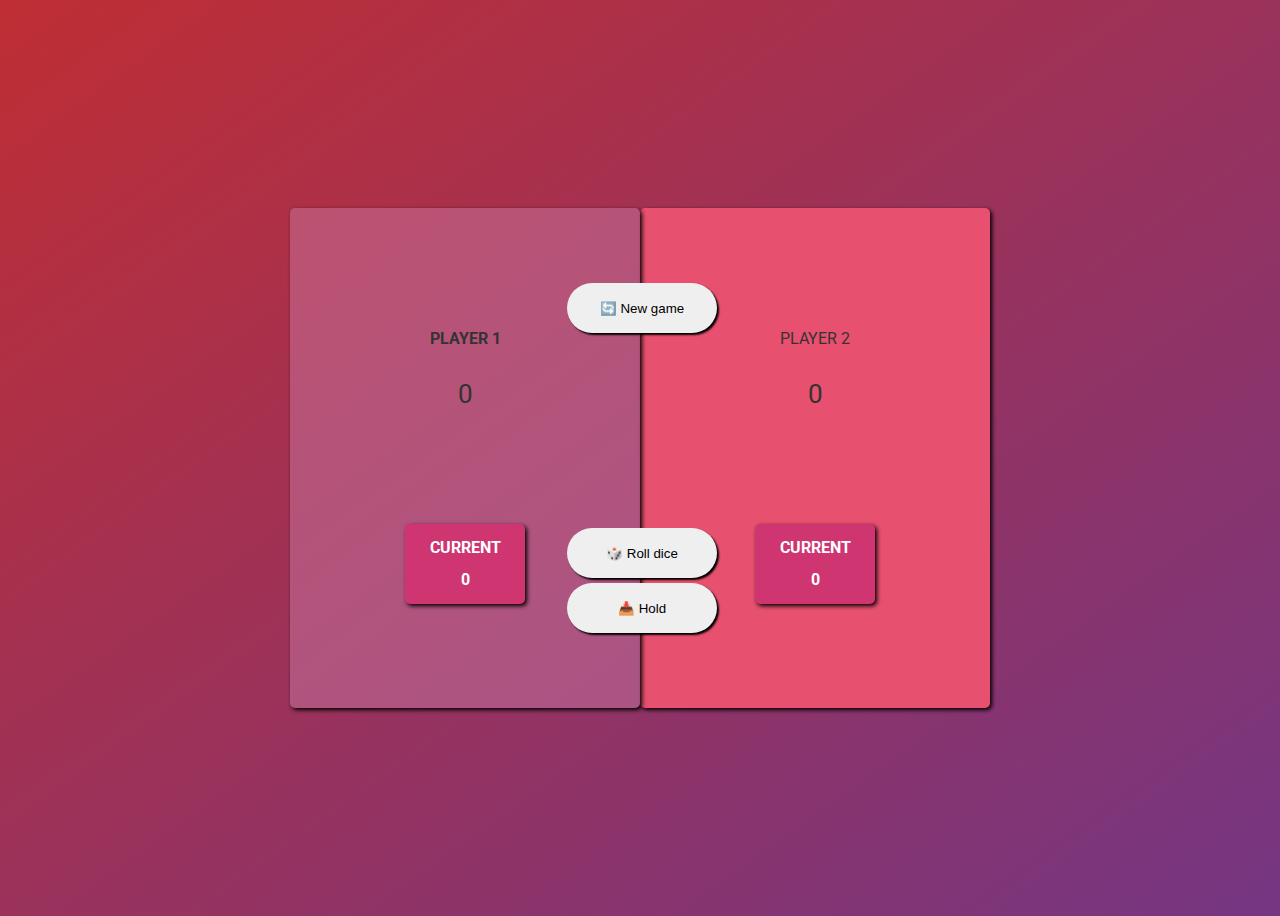
<file: pig game/index.html>
<!DOCTYPE html>
<html>
  <head>
    <title>pig game</title>

    <link rel="preconnect" href="https://fonts.googleapis.com" />
    <link rel="preconnect" href="https://fonts.gstatic.com" crossorigin />
    <link
      href="https://fonts.googleapis.com/css2?family=Noto+Sans+Hatran&family=Roboto+Slab&family=Roboto:ital,wght@0,100..900;1,100..900&display=swap"
      rel="stylesheet"
    />
    <link rel="stylesheet" href="style.css" />
    <style></style>
  </head>

  <body>
    <div class="head">
      <section class="main player--0 player--active">
        <p class="player">PLAYER 1</p>
        <p class="score" id="score--0">0</p>
        <div class="Current">
          <p class="currentheading" id="curretheading">CURRENT</p>
          <p class="currentScore" id="currentScore--0">0</p>
        </div>
      </section>
      <div class="btns">
        <button class="btn new">🔄 New game</button>
        <img src="dice-5.png" class="dice" />
        <button class="btn roll">🎲 Roll dice</button>
        <button class="btn hold">📥 Hold</button>
      </div>
      <section class="main-2 player--1">
        <p class="player">PLAYER 2</p>
        <p class="score" id="score--1">0</p>
        <div class="Current-2">
          <p class="currentheading-2" id="currentheading--1">CURRENT</p>
          <p class="currentScore-2" id="currentScore--1">0</p>
        </div>
      </section>
    </div>
    <script src="script.js"></script>
  </body>
</html>
</file>
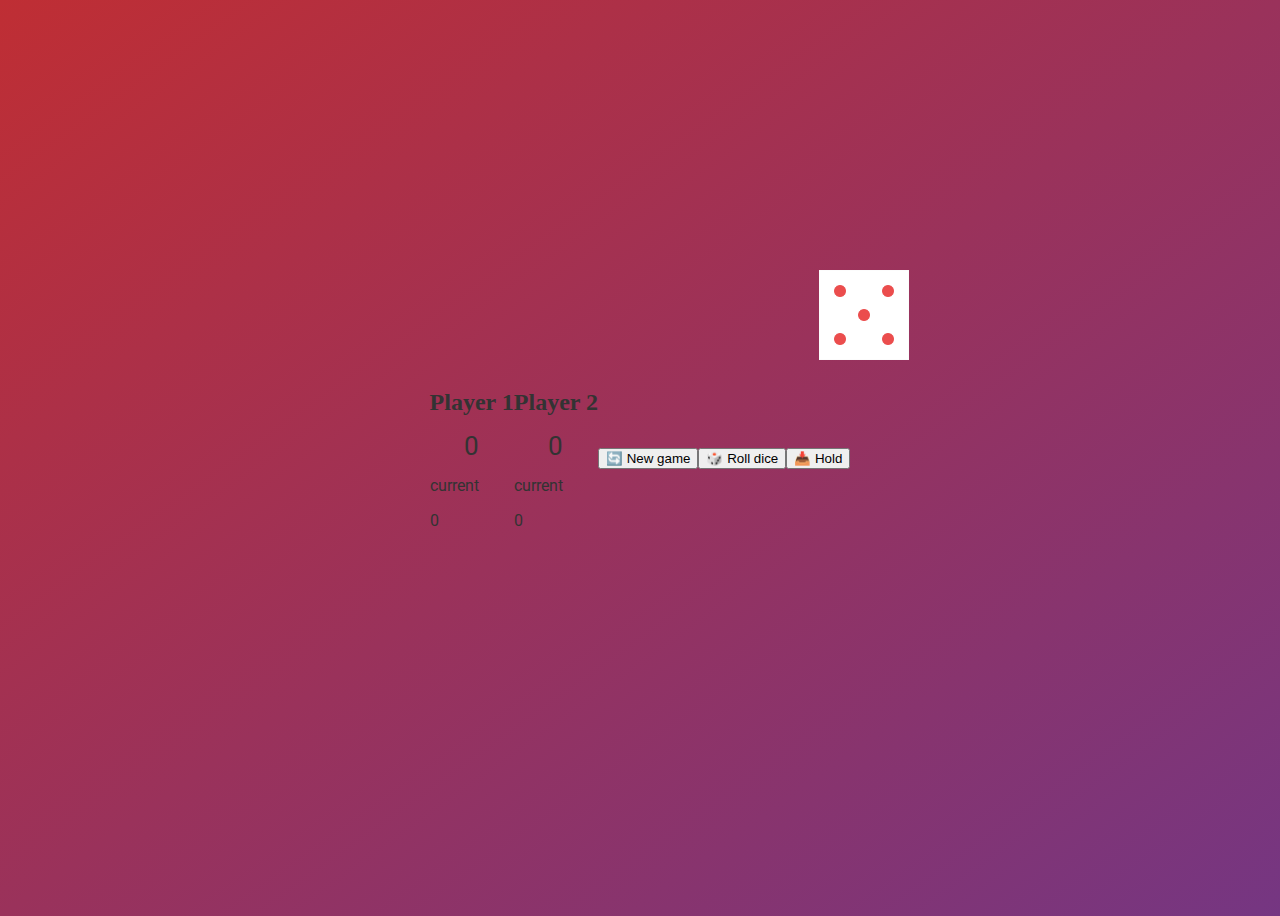
<file: pig game/pig.html>
<!DOCTYPE html>
<html>
  <head>
    <title>Pig Game</title>
    <link
      href="https://fonts.googleapis.com/css2?family=Noto+Sans+Hatran&family=Roboto+Slab&family=Roboto:ital,wght@0,100..900;1,100..900&display=swap"
      rel="stylesheet"
    />
    <link rel="stylesheet" href="style.css" />
  </head>
  <body>
    <section class="player player--0 player-active">
      <h2 class="name" id="name--0">Player 1</h2>
      <p class="score" id="score--0">0</p>
      <div>
        <p class="current--label">current</p>
        <p class="current-score" id="current--0">0</p>
      </div>
    </section>
    <section class="player player--1">
      <h2 class="name" id="name--1">Player 2</h2>
      <p class="score" id="score--1">0</p>
      <div>
        <p class="current--label">current</p>
        <p class="current-score" id="current--1">0</p>
      </div>
    </section>
    <img src="dice-5.png" class="dice" />
    <button class="btn btn--new">🔄 New game</button>
    <button class="btn btn--roll">🎲 Roll dice</button>
    <button class="btn btn--hold">📥 Hold</button>
  </body>
</html>
</file>
<file: pig game/style.css>
p {
  font-family: roboto, arial;
}
body {
  font-weight: 400;
  height: 100vh;
  color: #333;
  background-image: linear-gradient(to top left, #753682 0%, #bf2e34 100%);
  display: flex;

  align-items: center;
  justify-content: center;
}
.Player {
  font-size: 26px;
  display: flex;
  justify-content: center;
  align-items: center;
  margin-top: 10px;
}
.score {
  display: flex;
  justify-content: center;
  align-items: center;
  font-size: 26px;
  line-height: 8px;
}
.main {
  position: relative;
  width: 350px;
  height: 500px;
  border-radius: 5px;
  box-shadow: 2px 2px 4px black;
  display: flex;
  justify-content: center;
  align-items: center;
  flex-direction: column;
  padding-top: 0px;
  background-color: rgb(231, 80, 110);
}
.Current {
  width: 120px;
  height: 80px;
  background-color: rgb(207, 54, 113);
  border-radius: 5px;
  box-shadow: 2px 2px 4px black;
  display: flex;
  flex-direction: column;
  justify-content: center;
  align-items: center;
  line-height: 0px;
  margin-top: 100px;
}
.currentheading,
.currentScore {
  font-size: 16px;
  color: white;
  font-weight: bold;
}
.Player-2 {
  font-size: 26px;
  display: flex;
  justify-content: center;
  align-items: center;
  margin-top: 10px;
}
.score-2 {
  display: flex;
  justify-content: center;
  align-items: center;
  font-size: 26px;
  line-height: 8px;
}
.main-2 {
  width: 350px;
  height: 500px;
  border-radius: 5px;
  box-shadow: 2px 2px 4px black;
  display: flex;
  justify-content: center;
  align-items: center;
  flex-direction: column;
  padding-top: 0px;
  background-color: rgb(231, 80, 110);
}
.Current-2 {
  width: 120px;
  height: 80px;
  background-color: rgb(207, 54, 113);
  border-radius: 5px;
  box-shadow: 2px 2px 4px black;
  display: flex;
  flex-direction: column;
  justify-content: center;
  align-items: center;
  line-height: 0px;
  margin-top: 100px;
}
.currentheading-2,
.currentScore-2 {
  font-size: 16px;
  color: white;
  font-weight: bold;
}
.new {
  border-radius: 25px;
  width: 150px;
  height: 50px;
  margin-bottom: 100px;
}
.roll {
  border-radius: 25px;
  width: 150px;
  height: 50px;
  margin-top: 90px;
}
.hold {
  border-radius: 25px;
  width: 150px;
  height: 50px;
}
.head {
  position: relative;
  display: flex;
}
.btns {
  position: absolute;
  top: 15%;
  right: 39%;
  display: flex;
  flex-direction: column;
  gap: 5px;
}
.btns button {
  border: none;
  box-shadow: 2px 2px 2px black;
}
.btns button:hover {
  border: none;
  box-shadow: 2px 8px 2px rgb(113, 16, 60);
}
.dice {
  width: 90px;
  position: absolute;
  top: 30%;
  right: 29%;
  display: flex;
  flex-direction: column;
  gap: 5px;
}
.player--active {
  background-color: rgba(209, 136, 179, 0.4);
}
.player--active .player {
  font-weight: 700;
}
.player--active .score {
  font-weight: 400;
}
.hidden {
  display: none;
}
.player--winner {
  background-color: #bf2e34;
}
</file>
